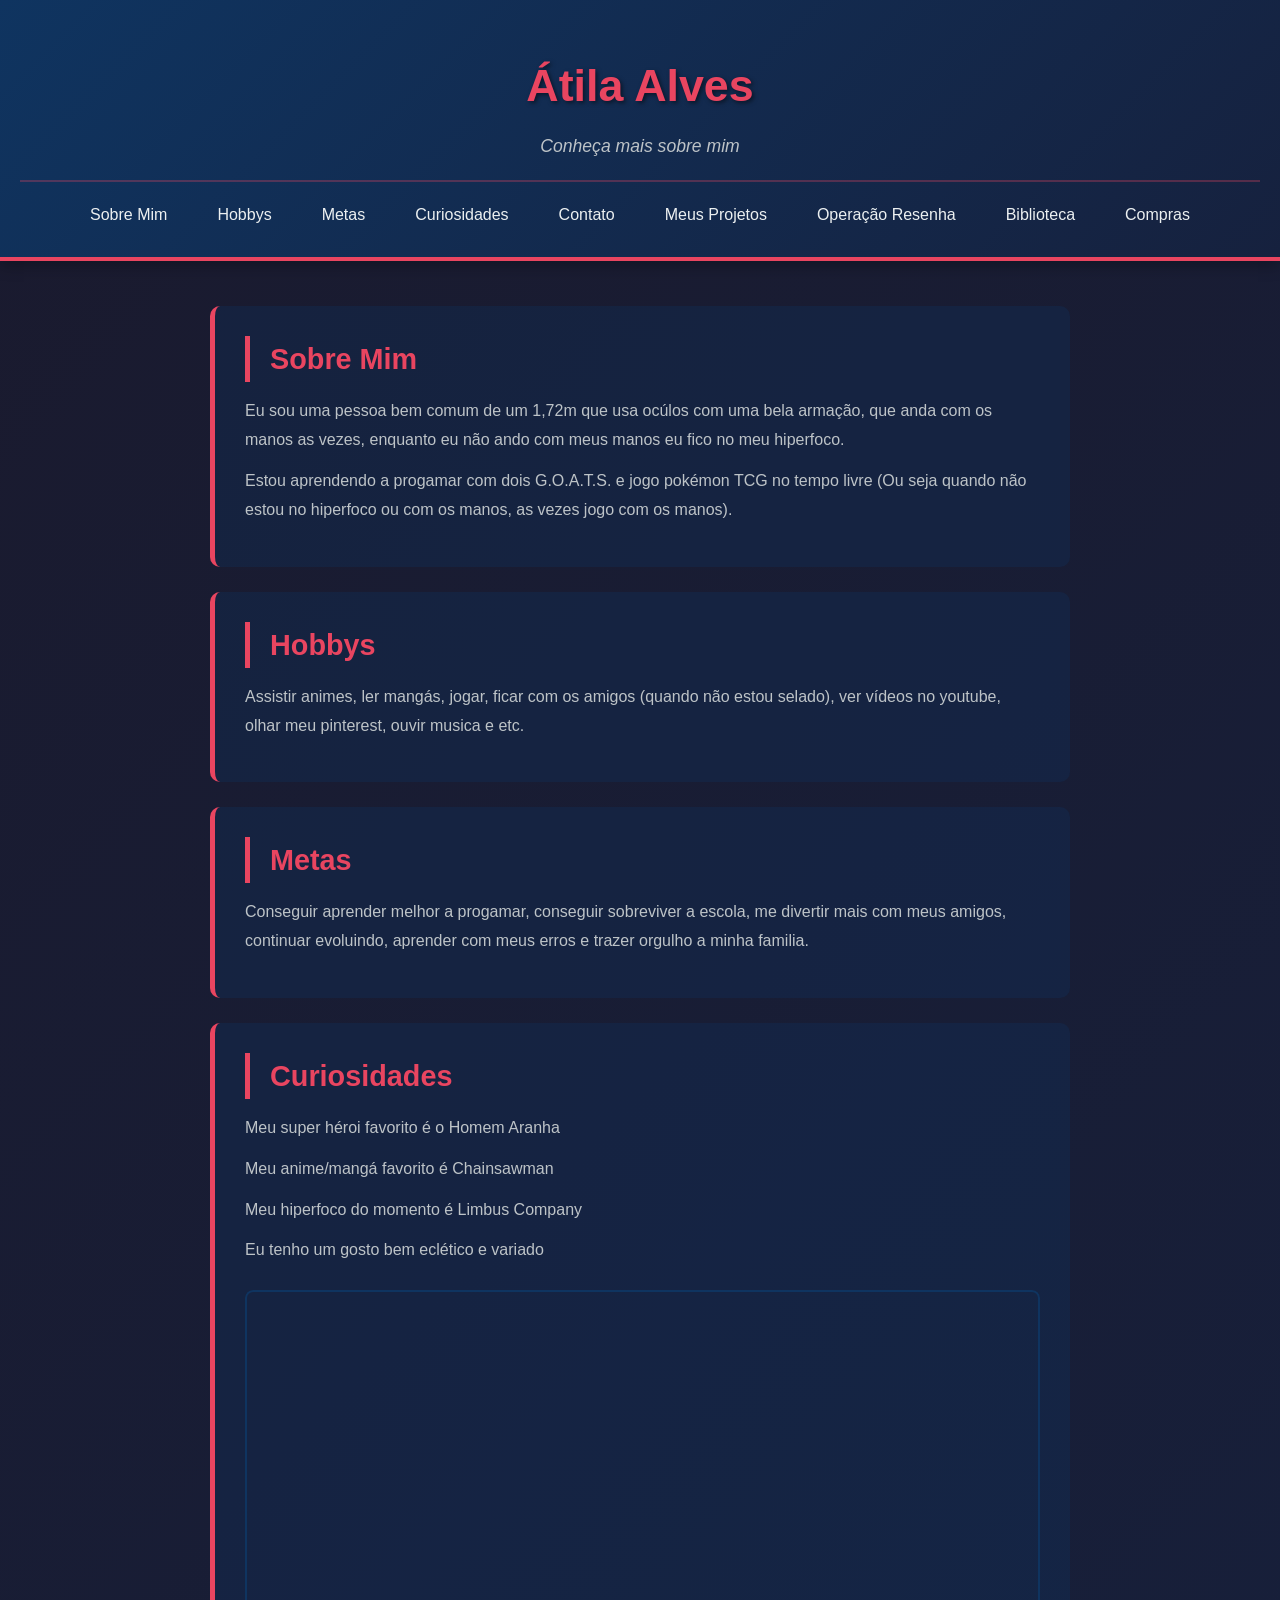
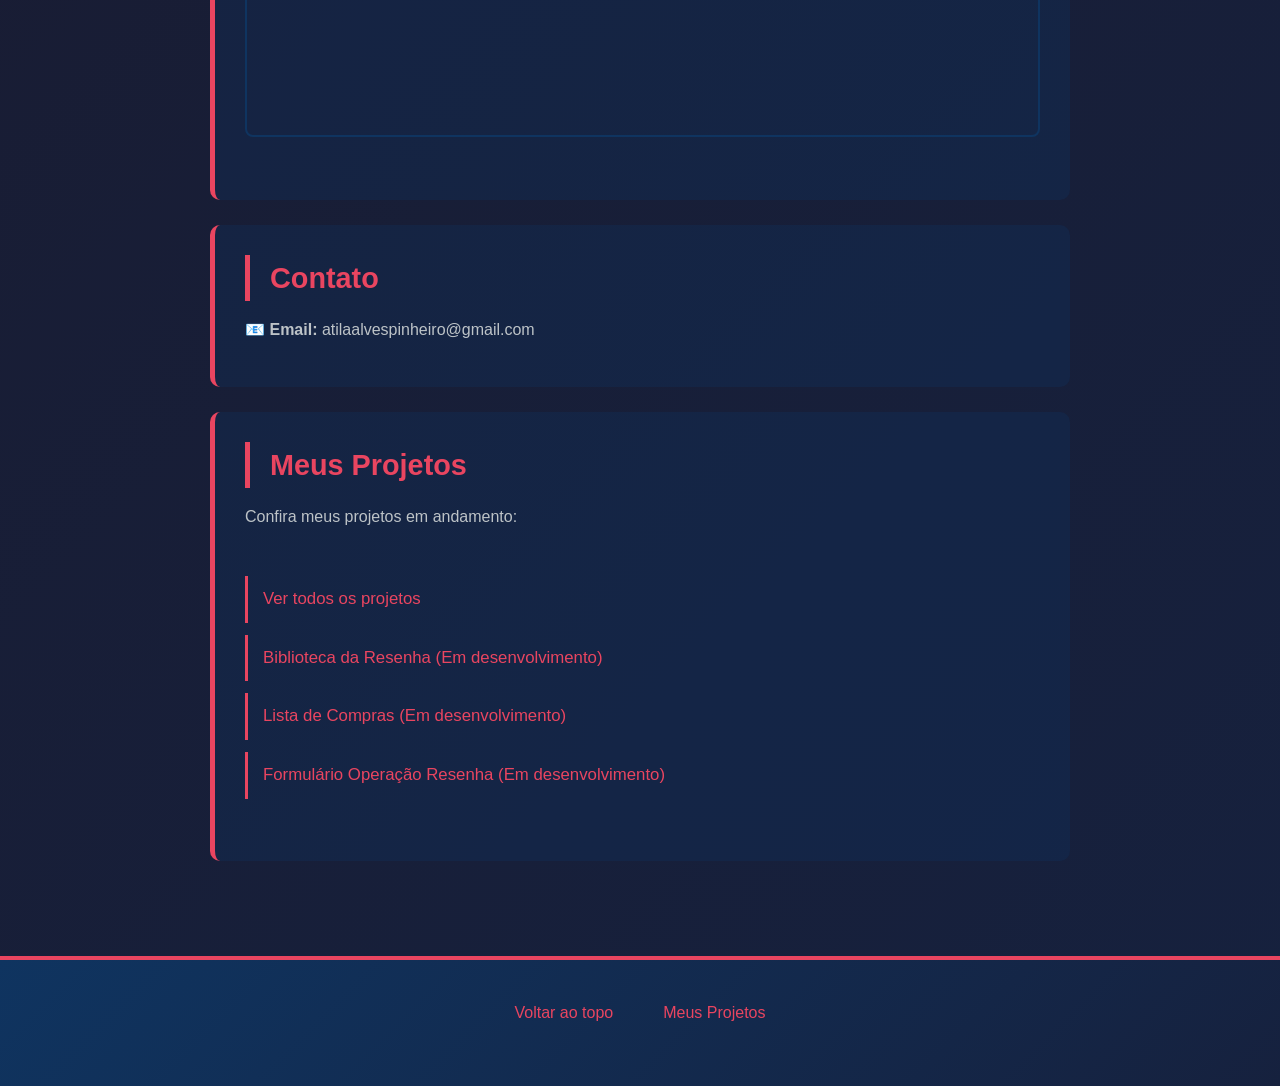
<file: index.html>
<!DOCTYPE html>
<html lang="pt-br">
<head>
    <meta charset="UTF-8">
    <meta name="viewport" content="width=device-width, initial-scale=1.0">
    <meta http-equiv="refresh" content="0;url=./Resenha/Menu.html">
    <title>Redirecionando...</title>
</head>
<body>
    <p>Redirecionando para a página principal...</p>
</body>
</html>
</file>
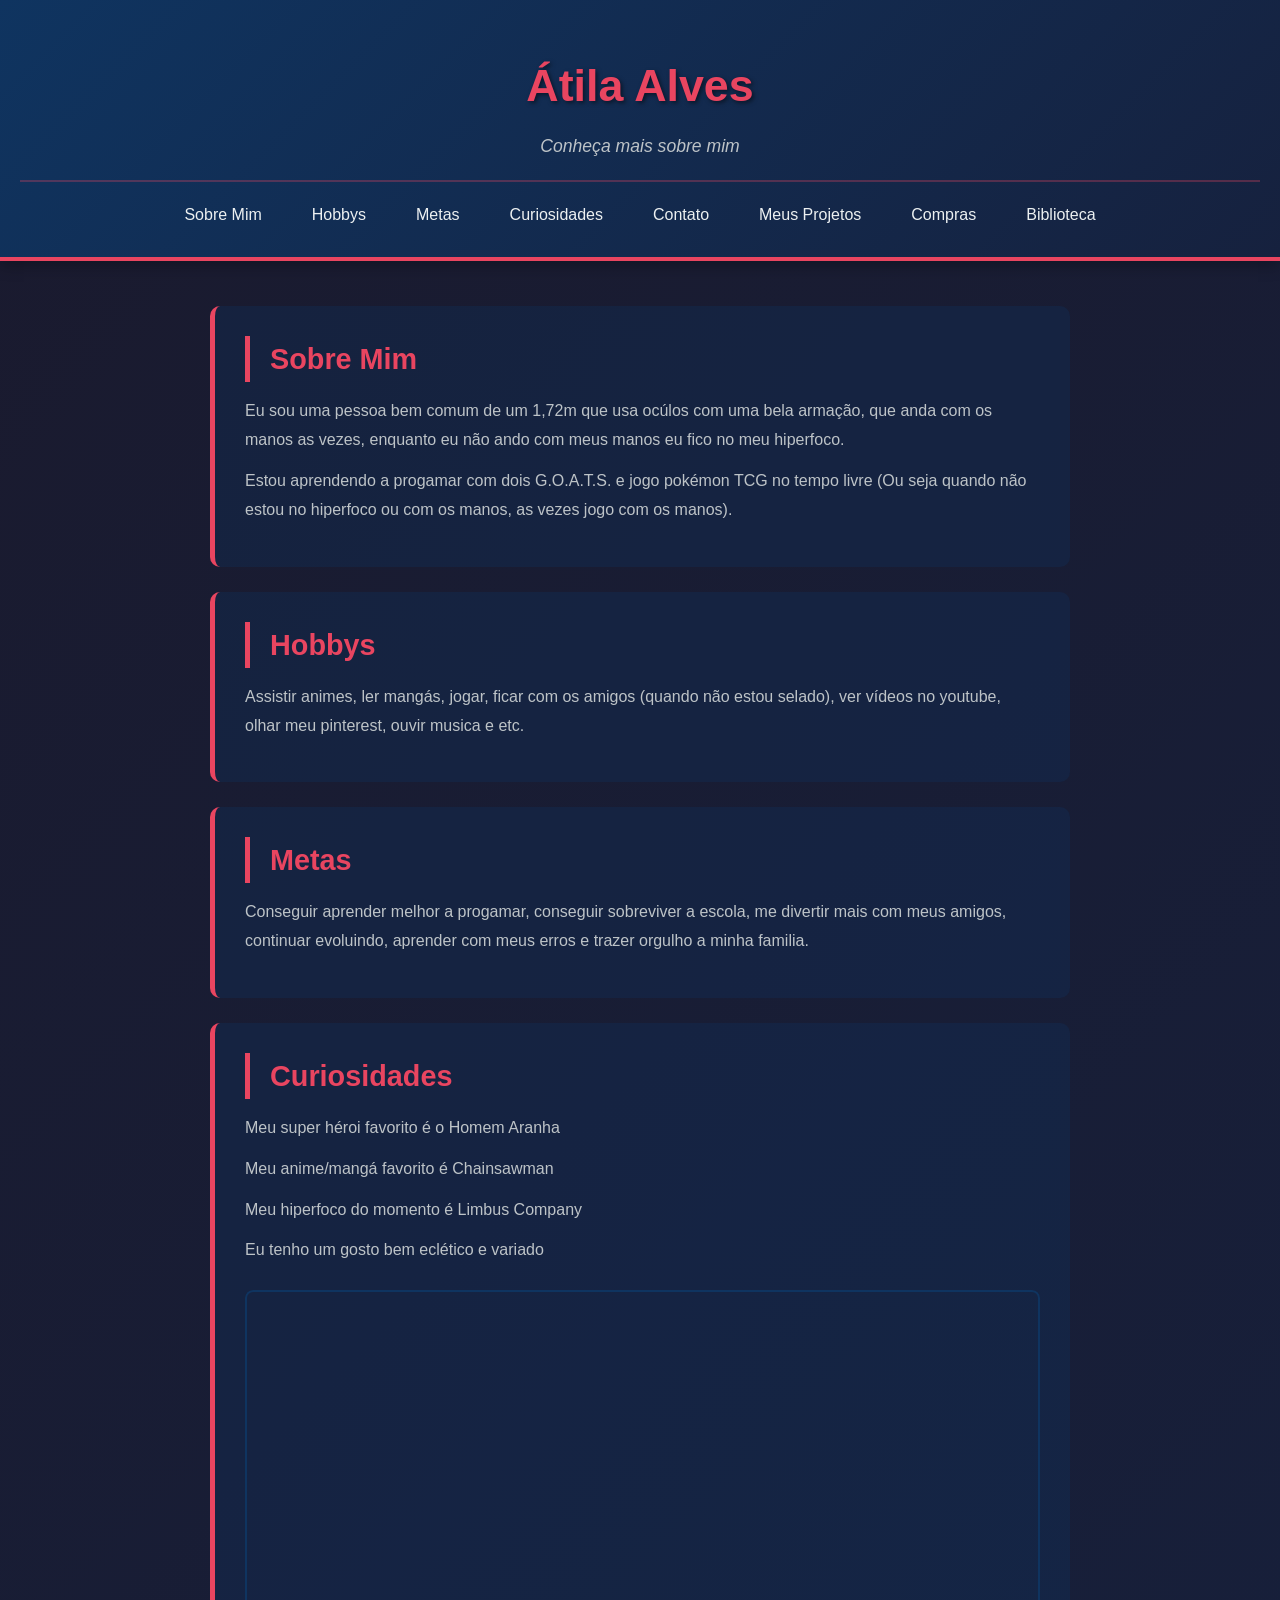
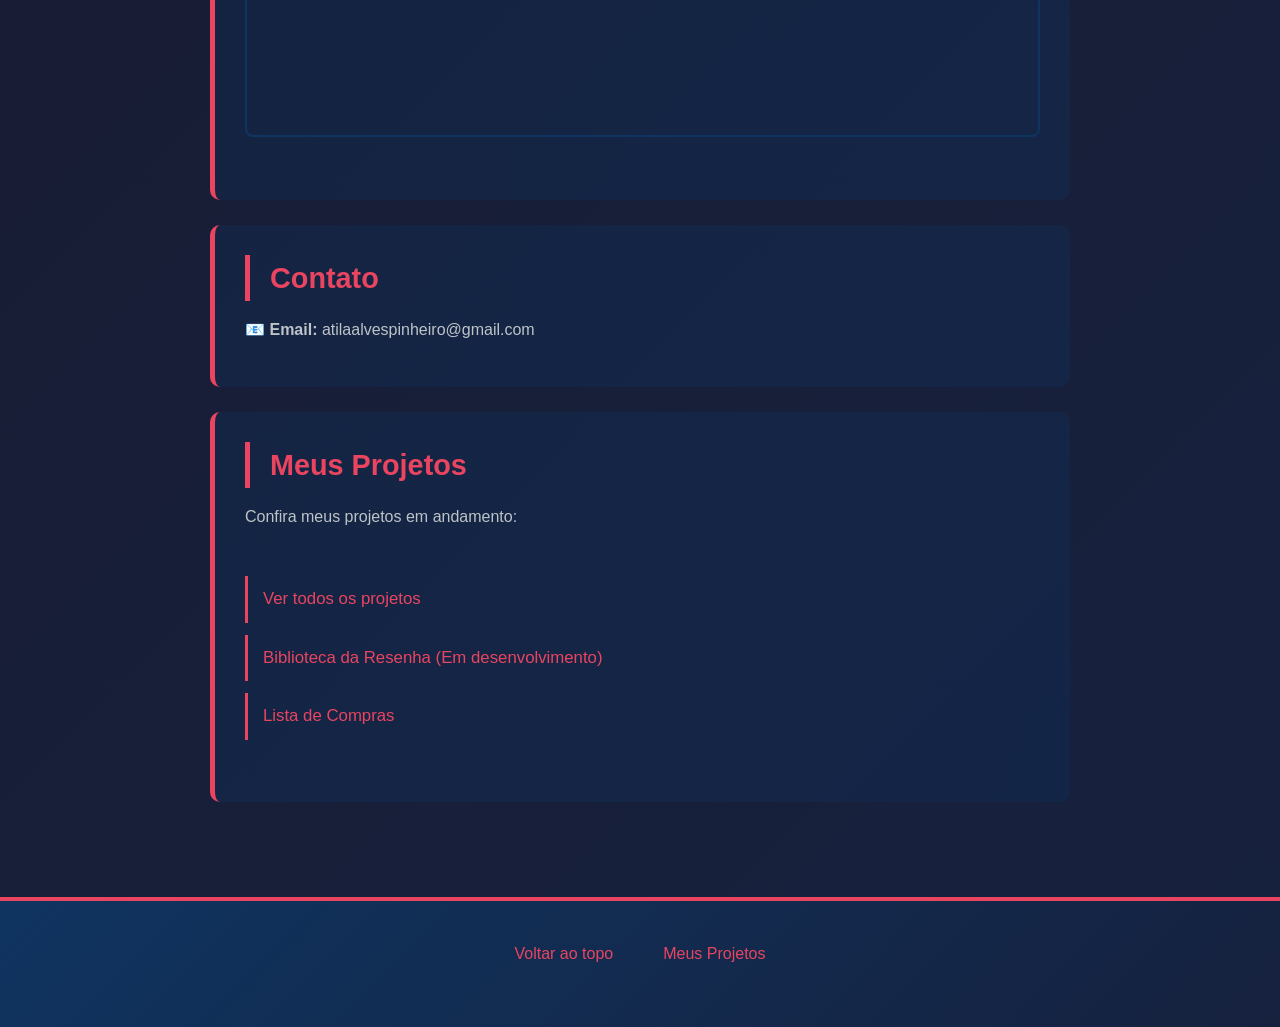
<file: Resenha/Index.html>
<!DOCTYPE html>
<html lang="pt-br">
<head>
    <meta charset="UTF-8">
    <meta name="viewport" content="width=device-width, initial-scale=1.0">
    <title>Sobre Mim - Átila Alves</title>
    <link rel="stylesheet" href="Style.css">
</head>
<body class="menu-page">
    <header class="header">
        <div class="header-content-simple">
            <h1 id="Topo" class="title-simple">Átila Alves</h1>
            <p class="subtitle-simple">Conheça mais sobre mim</p>
        </div>
        <ul class="header-menu">
            <li><a href="#Sobre Mim">Sobre Mim</a></li>
            <li><a href="#Hobbys">Hobbys</a></li>
            <li><a href="#Metas">Metas</a></li>
            <li><a href="#Curiosidades">Curiosidades</a></li>
            <li><a href="#Contato">Contato</a></li>
            <li><a href="Projetos.html">Meus Projetos</a></li>
            <li><a href="Compras.html">Compras</a></li>
            <li><a href="Biblioteca da Resenha.html">Biblioteca</a></li>
        </ul>
    </header>

    <main class="content-area">
        <section class="content-section">
            <h2 id="Sobre Mim" class="section-title">Sobre Mim</h2>
            <p>Eu sou uma pessoa bem comum de um 1,72m que usa ocúlos com uma bela armação, que anda com os manos as vezes, enquanto eu não ando com meus manos eu fico no meu hiperfoco.</p>
            <p>Estou aprendendo a progamar com dois G.O.A.T.S. e jogo pokémon TCG no tempo livre (Ou seja quando não estou no hiperfoco ou com os manos, as vezes jogo com os manos).</p>
        </section>

        <section class="content-section">
            <h2 id="Hobbys" class="section-title">Hobbys</h2>
            <p>Assistir animes, ler mangás, jogar, ficar com os amigos (quando não estou selado), ver vídeos no youtube, olhar meu pinterest, ouvir musica e etc.</p>
        </section>

        <section class="content-section">
            <h2 id="Metas" class="section-title">Metas</h2>
            <p>Conseguir aprender melhor a progamar, conseguir sobreviver a escola, me divertir mais com meus amigos, continuar evoluindo, aprender com meus erros e trazer orgulho a minha familia.</p>
        </section>

        <section class="content-section">
            <h2 id="Curiosidades" class="section-title">Curiosidades</h2>
            <p>Meu super héroi favorito é o Homem Aranha</p>
            <p>Meu anime/mangá favorito é Chainsawman</p>
            <p>Meu hiperfoco do momento é Limbus Company</p>
            <p>Eu tenho um gosto bem eclético e variado</p>
            <div class="video-wrapper">
                <iframe width="560" height="315" 
                src="https://www.youtube.com/embed/cUau-wF8ijQ?si=fXzbgYIii7i8HnQp"
                frameborder="0" 
                allow="accelerometer; autoplay; clipboard-write; encrypted-media; gyroscope; picture-in-picture; web-share"
                referrerpolicy="strict-origin-when-cross-origin"
                allowfullscreen>
                </iframe>
            </div>
        </section>

        <section class="content-section">
            <h2 id="Contato" class="section-title">Contato</h2>
            <p>📧 <strong>Email:</strong> atilaalvespinheiro@gmail.com</p>
        </section>

        <section class="content-section">
            <h2 class="section-title">Meus Projetos</h2>
            <p>Confira meus projetos em andamento:</p>
            <ul class="projects-links">
                <li><a href="Projetos.html">Ver todos os projetos</a></li>
                <li><a href="Biblioteca da Resenha.html">Biblioteca da Resenha (Em desenvolvimento)</a></li>
                <li><a href="Compras.html">Lista de Compras</a></li>
            </ul>
        </section>
    </main>

    <footer class="footer" id="Final">
        <ul class="footer-links">
            <li><a href="#Topo">Voltar ao topo</a></li>
            <li><a href="Projetos.html">Meus Projetos</a></li>
        </ul>
    </footer>
</body>
</html>
</file>
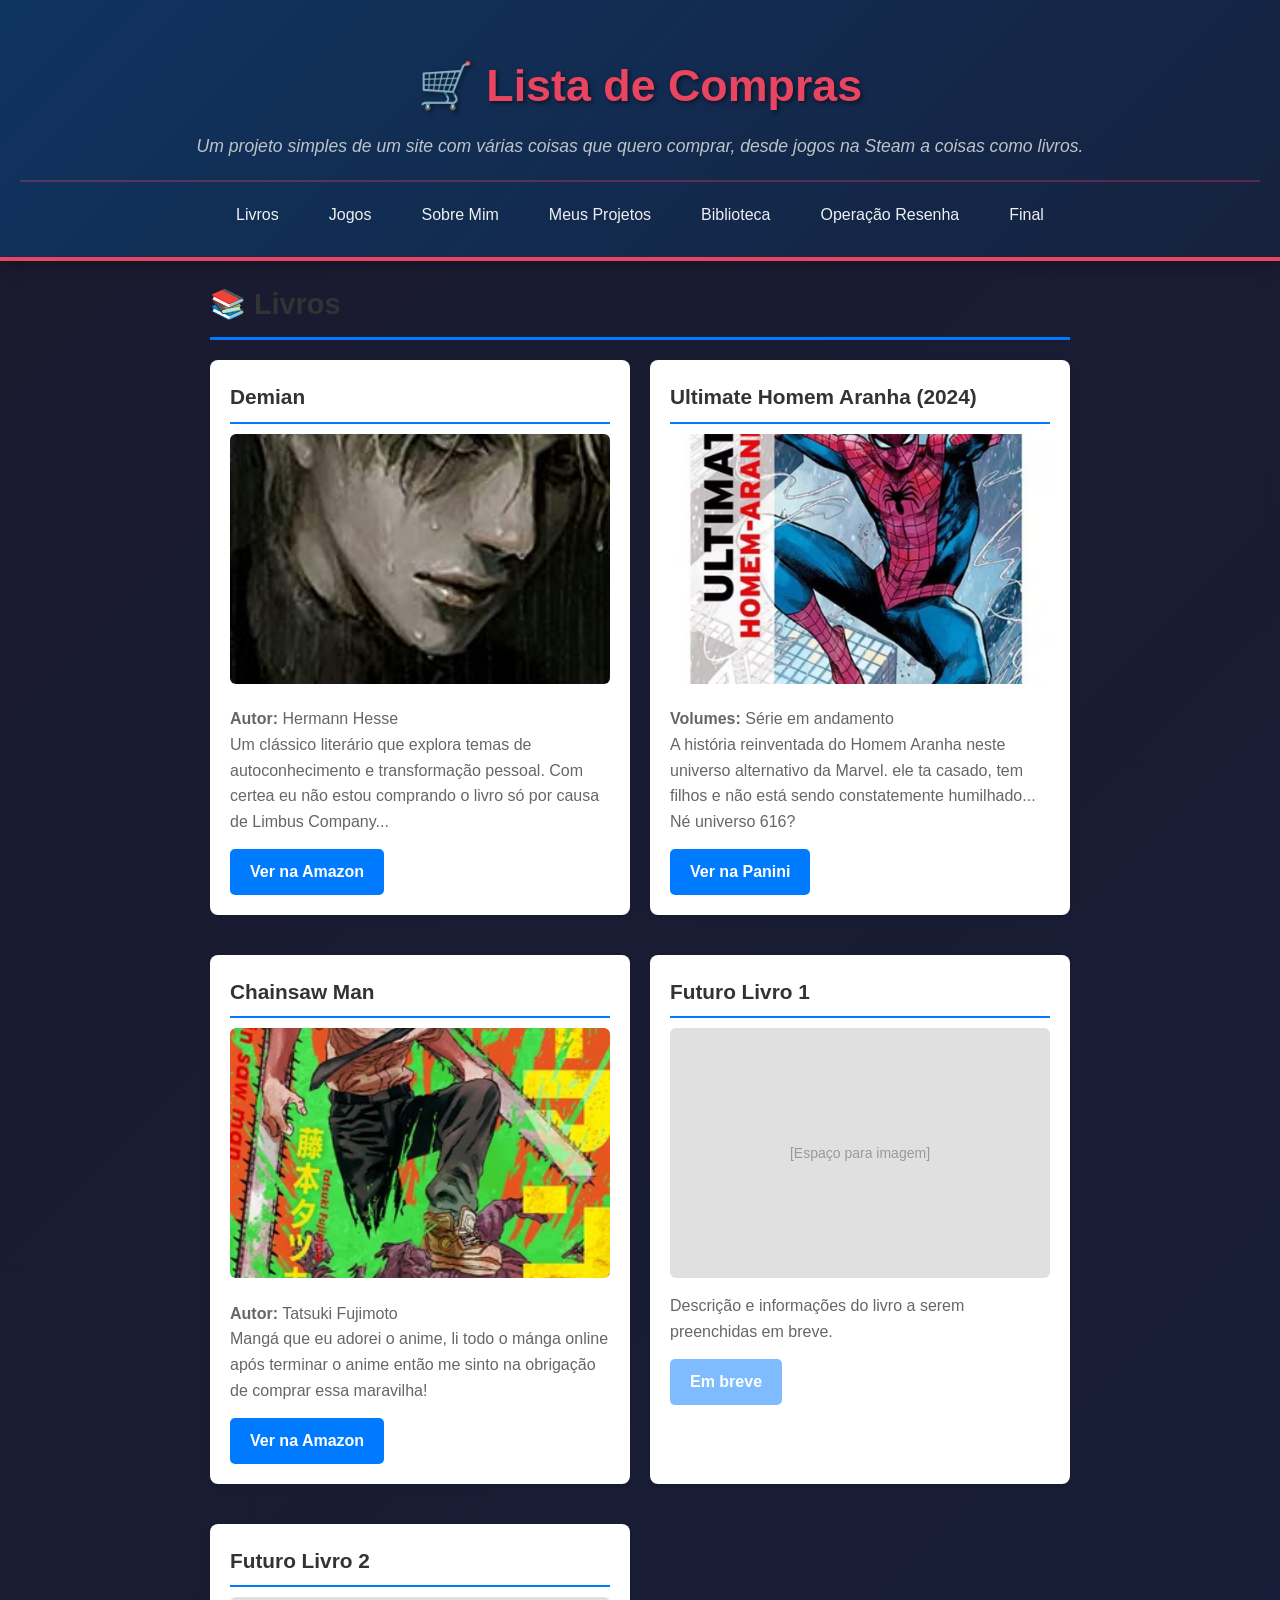
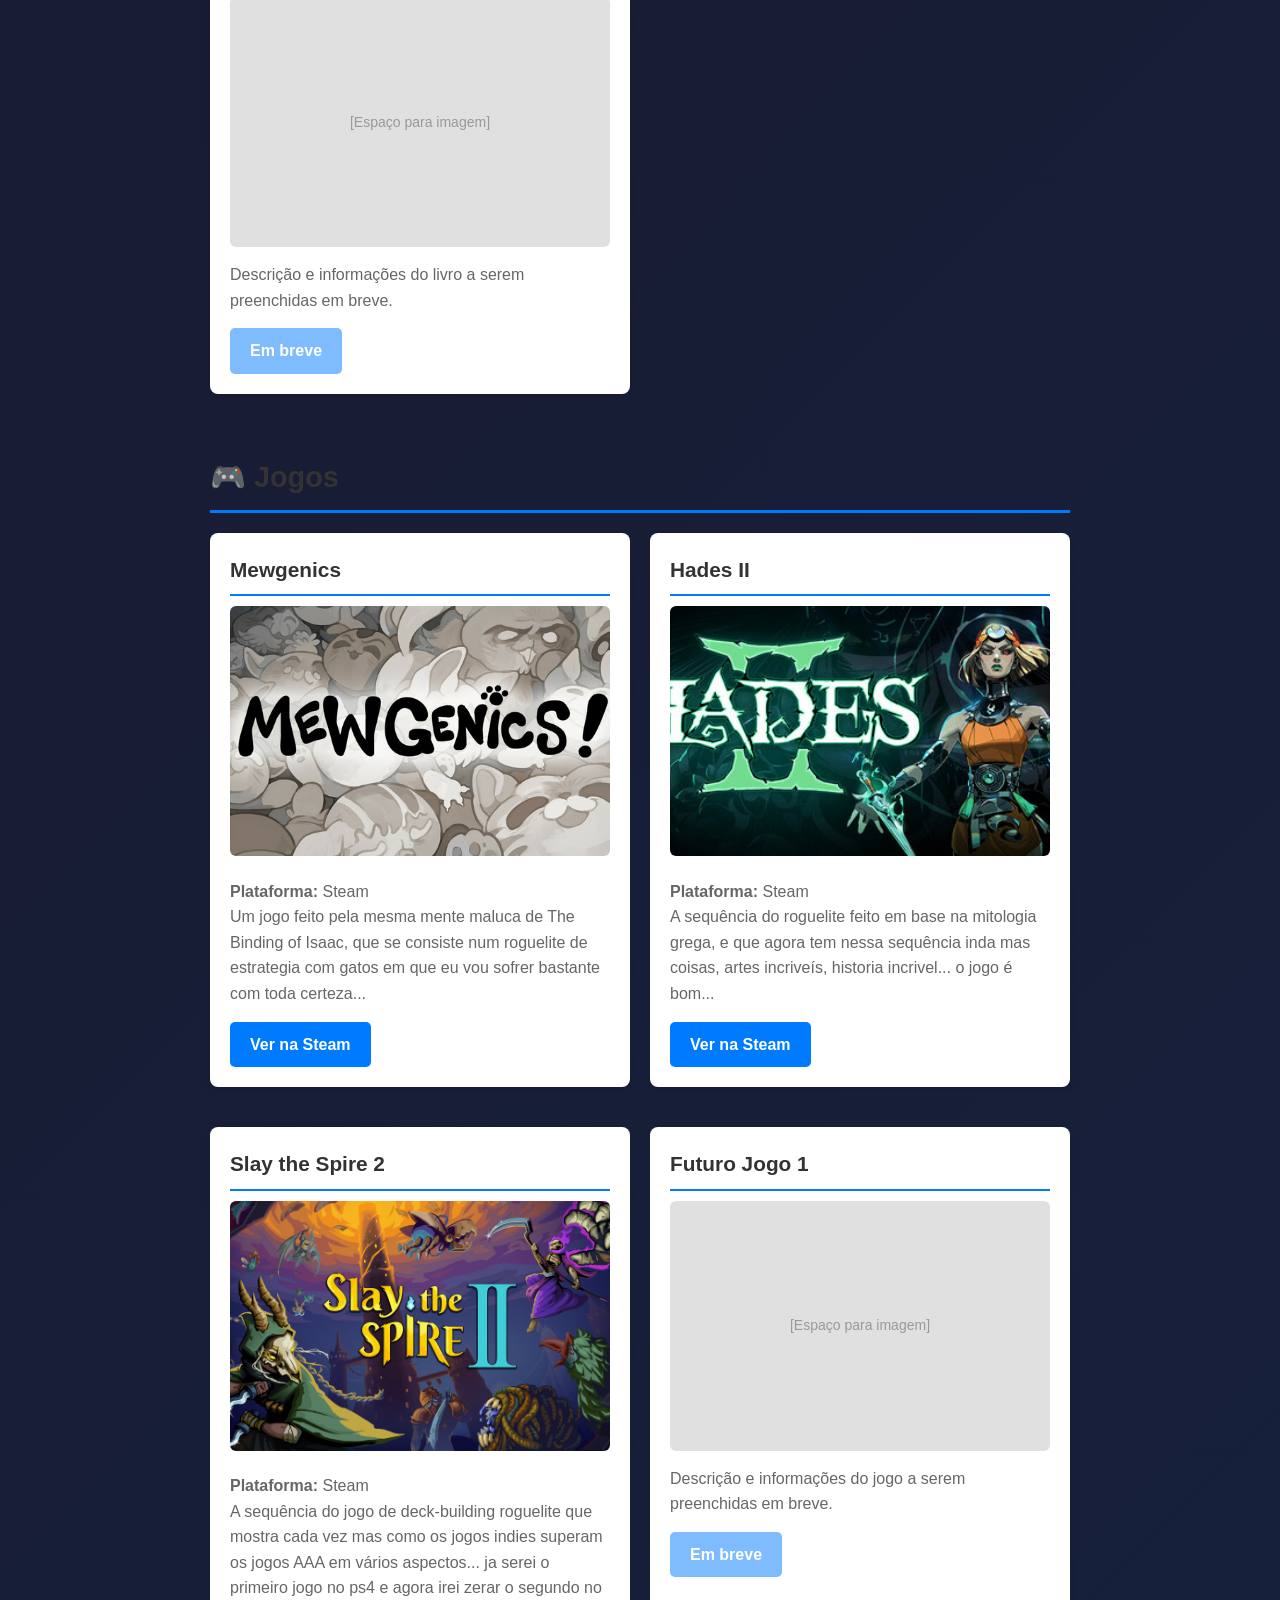
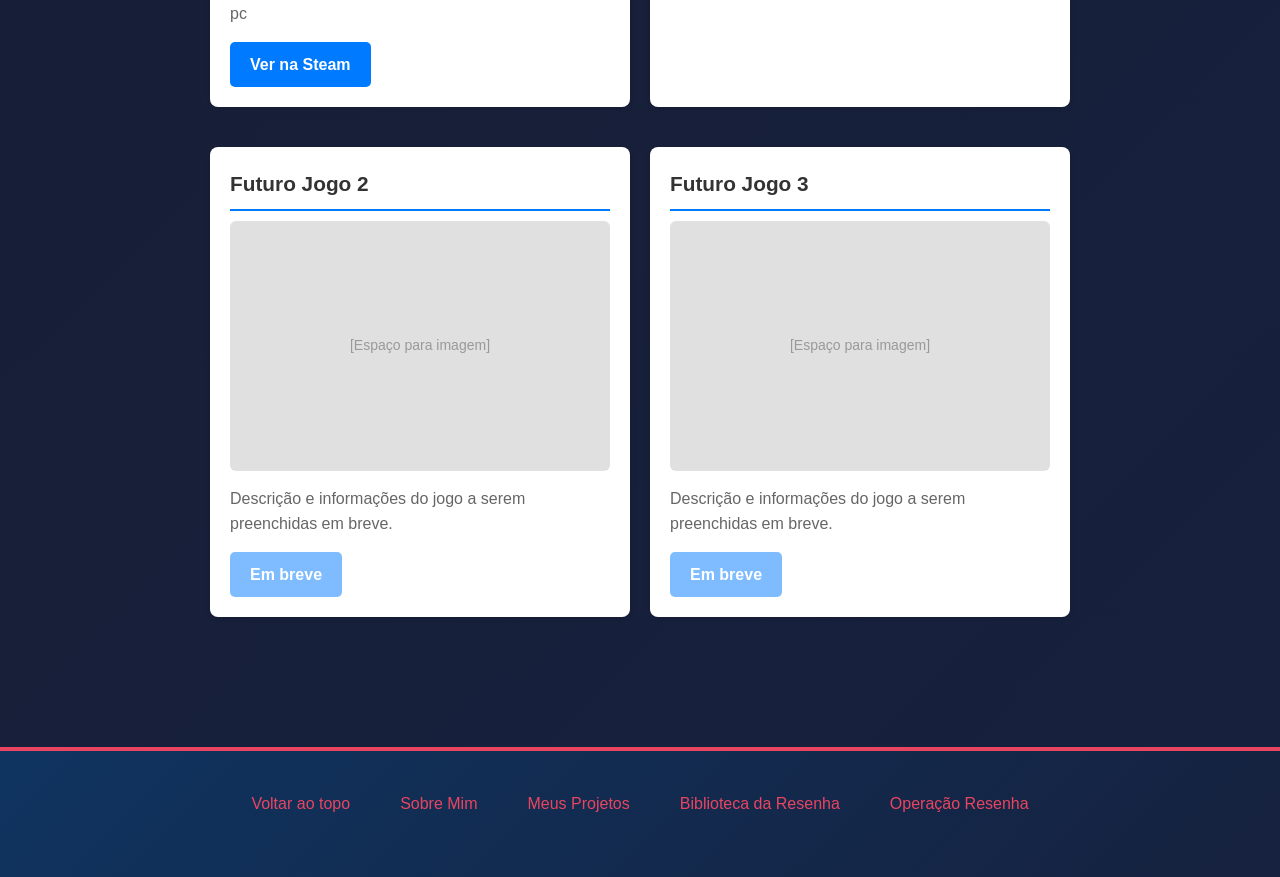
<file: Resenha/Compras.html>
<!DOCTYPE html>
<html lang="pt-br">
<head>
    <meta charset="UTF-8">
    <meta name="viewport" content="width=device-width, initial-scale=1.0">
    <title>Lista de Compras - Átila Alves</title>
    <link rel="stylesheet" href="Style.css">
</head>
<body class="compras-page">
    <header class="header">
        <div class="header-content-simple">
            <h1 id="Topo" class="title-simple">🛒 Lista de Compras</h1>
            <p class="subtitle-simple">Um projeto simples de um site com várias coisas que quero comprar, desde jogos na Steam a coisas como livros.</p>
        </div>
        <ul class="header-menu">
            <li><a href="#Livros">Livros</a></li>
            <li><a href="#Jogos">Jogos</a></li>
            <li><a href="Menu.html">Sobre Mim</a></li>
            <li><a href="Projetos.html">Meus Projetos</a></li>
            <li><a href="Biblioteca da Resenha.html">Biblioteca</a></li>
            <li><a href="https://docs.google.com/forms/d/1XoLTb7epeRDTNA_qDXXSmYXuCq1gicqDzOc5LkZ7vdk/edit" target="_blank">Operação Resenha</a></li>
            <li><a href="#Final">Final</a></li>
        </ul>
    </header>

    <main class="content-area">
        <!-- SEÇÃO DE LIVROS -->
        <section class="shopping-category">
            <h2 id="Livros">📚 Livros</h2>
            <div class="items-grid">
                <!-- Livro 1: Demian -->
                <div class="shopping-item">
                    <h3>Demian</h3>
                    <img src="../Imagens/demian.jpg" alt="Capa de Demian" style="width: 100%; height: 250px; object-fit: cover; border-radius: 6px; margin-bottom: 15px;">
                    <p class="item-description">
                        <strong>Autor:</strong> Hermann Hesse<br>
                        Um clássico literário que explora temas de autoconhecimento e transformação pessoal. Com certea eu não estou comprando o livro só por causa de Limbus Company...
                    </p>
                    <a href="https://www.amazon.com.br/Demian-Hermann-Hesse/dp/850102029X/ref=asc_df_850102029X?mcid=77e373f6f8a938ee9a75c1ad076505a9&tag=googleshopp00-20&linkCode=df0&hvadid=709856848263&hvpos=&hvnetw=g&hvrand=4723616690394516441&hvpone=&hvptwo=&hvqmt=&hvdev=c&hvdvcmdl=&hvlocint=&hvlocphy=20089&hvtargid=pla-812191403231&psc=1&hvocijid=4723616690394516441-850102029X-&hvexpln=0&language=pt_BR" target="_blank" class="item-link">Ver na Amazon</a>
                </div>

                <!-- Livro 2: Ultimate Homem Aranha -->
                <div class="shopping-item">
                    <h3>Ultimate Homem Aranha (2024)</h3>
                    <img src="../Imagens/Ultimate Homem Aranha.png" alt="Capa de Ultimate Homem Aranha" style="width: 100%; height: 250px; object-fit: cover; border-radius: 6px; margin-bottom: 15px;">
                    <p class="item-description">
                        <strong>Volumes:</strong> Série em andamento<br>
                        A história reinventada do Homem Aranha neste universo alternativo da Marvel. ele ta casado, tem filhos e não está sendo constatemente humilhado... Né universo 616?
                    </p>
                    <a href="https://panini.com.br/ultimate-homem-aranha-2024-vol-1-aulha001r2?srsltid=AfmBOoq_dFU2PSFU-svcLDzVyp0Hi7H5b1wyYe-Xr__n7ATHNW3p8CI5" target="_blank" class="item-link">Ver na Panini</a>
                </div>

                <!-- Livro 3: Chainsaw Man -->
                <div class="shopping-item">
                    <h3>Chainsaw Man</h3>
                    <img src="../Imagens/Chainsawman.png" alt="Capa de Chainsaw Man" style="width: 100%; height: 250px; object-fit: cover; border-radius: 6px; margin-bottom: 15px;">
                    <p class="item-description">
                        <strong>Autor:</strong> Tatsuki Fujimoto<br>
                        Mangá que eu adorei o anime, li todo o mánga online após terminar o anime então me sinto na obrigação de comprar essa maravilha!
                    </p>
                    <a href="https://www.amazon.com.br/Chainsaw-Man-Vol-Tatsuki-Fujimoto/dp/6555127333/ref=asc_df_6555127333?mcid=00e6fa7a9e0f33faa12cc68e2a282b2c&tag=googleshopp00-20&linkCode=df0&hvadid=709857900456&hvpos=&hvnetw=g&hvrand=9187282493502869011&hvpone=&hvptwo=&hvqmt=&hvdev=c&hvdvcmdl=&hvlocint=&hvlocphy=20089&hvtargid=pla-1163751362773&psc=1&hvocijid=9187282493502869011-6555127333-&hvexpln=0&language=pt_BR" target="_blank" class="item-link">Ver na Amazon</a>
                </div>

                <!-- Espaço para futuro livro -->
                <div class="shopping-item">
                    <h3>Futuro Livro 1</h3>
                    <div class="item-image-placeholder">
                        [Espaço para imagem]
                    </div>
                    <p class="item-description">
                        Descrição e informações do livro a serem preenchidas em breve.
                    </p>
                    <a href="#" class="item-link" style="opacity: 0.5; cursor: not-allowed;">Em breve</a>
                </div>

                <!-- Espaço para futuro livro -->
                <div class="shopping-item">
                    <h3>Futuro Livro 2</h3>
                    <div class="item-image-placeholder">
                        [Espaço para imagem]
                    </div>
                    <p class="item-description">
                        Descrição e informações do livro a serem preenchidas em breve.
                    </p>
                    <a href="#" class="item-link" style="opacity: 0.5; cursor: not-allowed;">Em breve</a>
                </div>
            </div>
        </section>

        <!-- SEÇÃO DE JOGOS -->
        <section class="shopping-category">
            <h2 id="Jogos">🎮 Jogos</h2>
            <div class="items-grid">
                <!-- Jogo 1: Mewgenics -->
                <div class="shopping-item">
                    <h3>Mewgenics</h3>
                    <img src="../Imagens/Mewgenics.jpg" alt="Capa de Mewgenics" style="width: 100%; height: 250px; object-fit: cover; border-radius: 6px; margin-bottom: 15px;">
                    <p class="item-description">
                        <strong>Plataforma:</strong> Steam<br>
                        Um jogo feito pela mesma mente maluca de The Binding of Isaac, que se consiste num roguelite de estrategia com gatos em que eu vou sofrer bastante com toda certeza...
                    </p>
                    <a href="https://store.steampowered.com/app/686060/Mewgenics/" target="_blank" class="item-link">Ver na Steam</a>
                </div>

                <!-- Jogo 2: Hades II -->
                <div class="shopping-item">
                    <h3>Hades II</h3>
                    <img src="../Imagens/hades II.jpg" alt="Capa de Hades II" style="width: 100%; height: 250px; object-fit: cover; border-radius: 6px; margin-bottom: 15px;">
                    <p class="item-description">
                        <strong>Plataforma:</strong> Steam<br>
                        A sequência do roguelite feito em base na mitologia grega, e que agora tem nessa sequência inda mas coisas, artes incriveís, historia incrivel... o jogo é bom...
                    </p>
                    <a href="https://store.steampowered.com/app/1145350/Hades_II/" target="_blank" class="item-link">Ver na Steam</a>
                </div>

                <!-- Jogo 3: Slay the Spire 2 -->
                <div class="shopping-item">
                    <h3>Slay the Spire 2</h3>
                    <img src="../Imagens/slay the spire 2.png" alt="Capa de Slay the Spire 2" style="width: 100%; height: 250px; object-fit: cover; border-radius: 6px; margin-bottom: 15px;">
                    <p class="item-description">
                        <strong>Plataforma:</strong> Steam<br>
                        A sequência do jogo de deck-building roguelite que mostra cada vez mas como os jogos indies superam os jogos AAA em vários aspectos... ja serei o primeiro jogo no ps4 e agora irei zerar o segundo no pc
                    </p>
                    <a href="https://store.steampowered.com/app/2868840/Slay_the_Spire_2/" target="_blank" class="item-link">Ver na Steam</a>
                </div>

                <!-- Espaço para futuro jogo -->
                <div class="shopping-item">
                    <h3>Futuro Jogo 1</h3>
                    <div class="item-image-placeholder">
                        [Espaço para imagem]
                    </div>
                    <p class="item-description">
                        Descrição e informações do jogo a serem preenchidas em breve.
                    </p>
                    <a href="#" class="item-link" style="opacity: 0.5; cursor: not-allowed;">Em breve</a>
                </div>

                <!-- Espaço para futuro jogo -->
                <div class="shopping-item">
                    <h3>Futuro Jogo 2</h3>
                    <div class="item-image-placeholder">
                        [Espaço para imagem]
                    </div>
                    <p class="item-description">
                        Descrição e informações do jogo a serem preenchidas em breve.
                    </p>
                    <a href="#" class="item-link" style="opacity: 0.5; cursor: not-allowed;">Em breve</a>
                </div>

                <!-- Espaço para futuro jogo -->
                <div class="shopping-item">
                    <h3>Futuro Jogo 3</h3>
                    <div class="item-image-placeholder">
                        [Espaço para imagem]
                    </div>
                    <p class="item-description">
                        Descrição e informações do jogo a serem preenchidas em breve.
                    </p>
                    <a href="#" class="item-link" style="opacity: 0.5; cursor: not-allowed;">Em breve</a>
                </div>
            </div>
        </section>
    </main>

    <footer class="footer" id="Final">
        <ul class="footer-links">
            <li><a href="#Topo">Voltar ao topo</a></li>
            <li><a href="Menu.html">Sobre Mim</a></li>
            <li><a href="Projetos.html">Meus Projetos</a></li>
            <li><a href="Biblioteca da Resenha.html">Biblioteca da Resenha</a></li>
            <li><a href="https://docs.google.com/forms/d/1XoLTb7epeRDTNA_qDXXSmYXuCq1gicqDzOc5LkZ7vdk/edit" target="_blank">Operação Resenha</a></li>
        </ul>
    </footer>
</body>
</html>
</file>
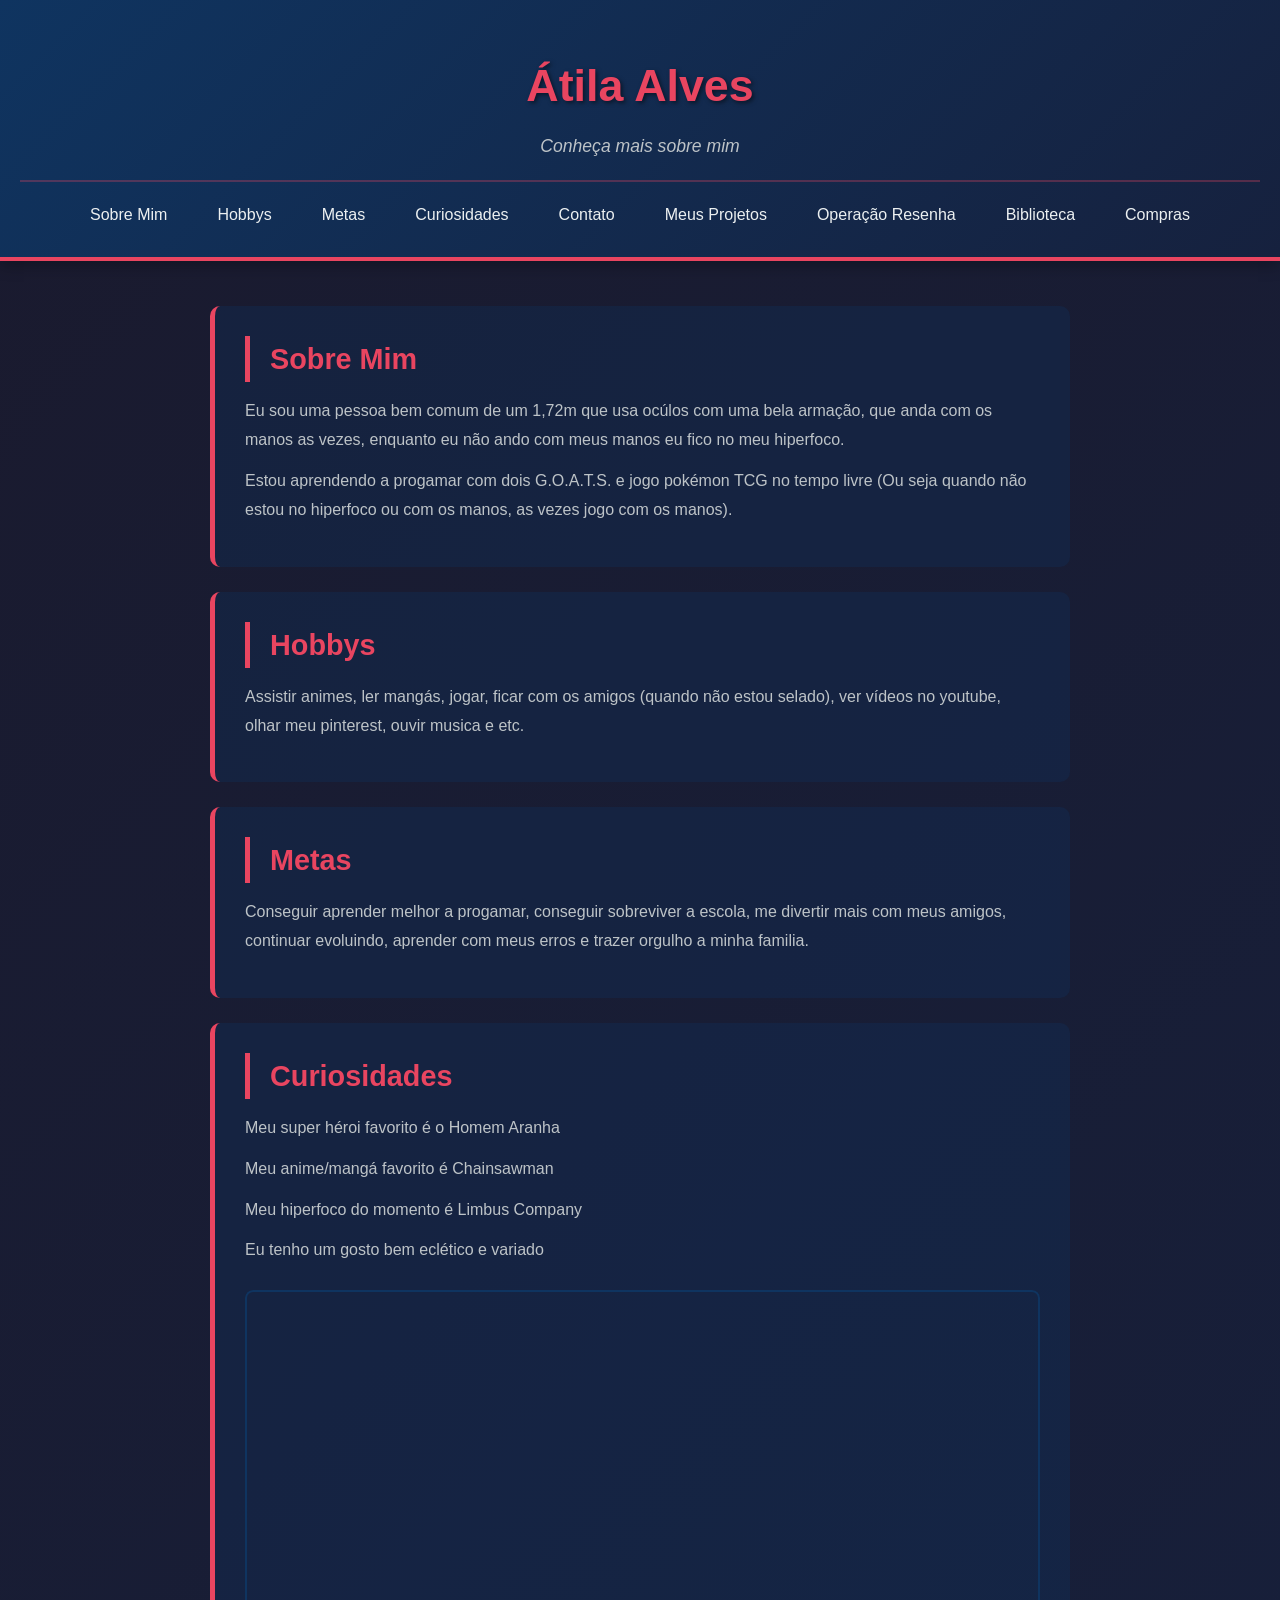
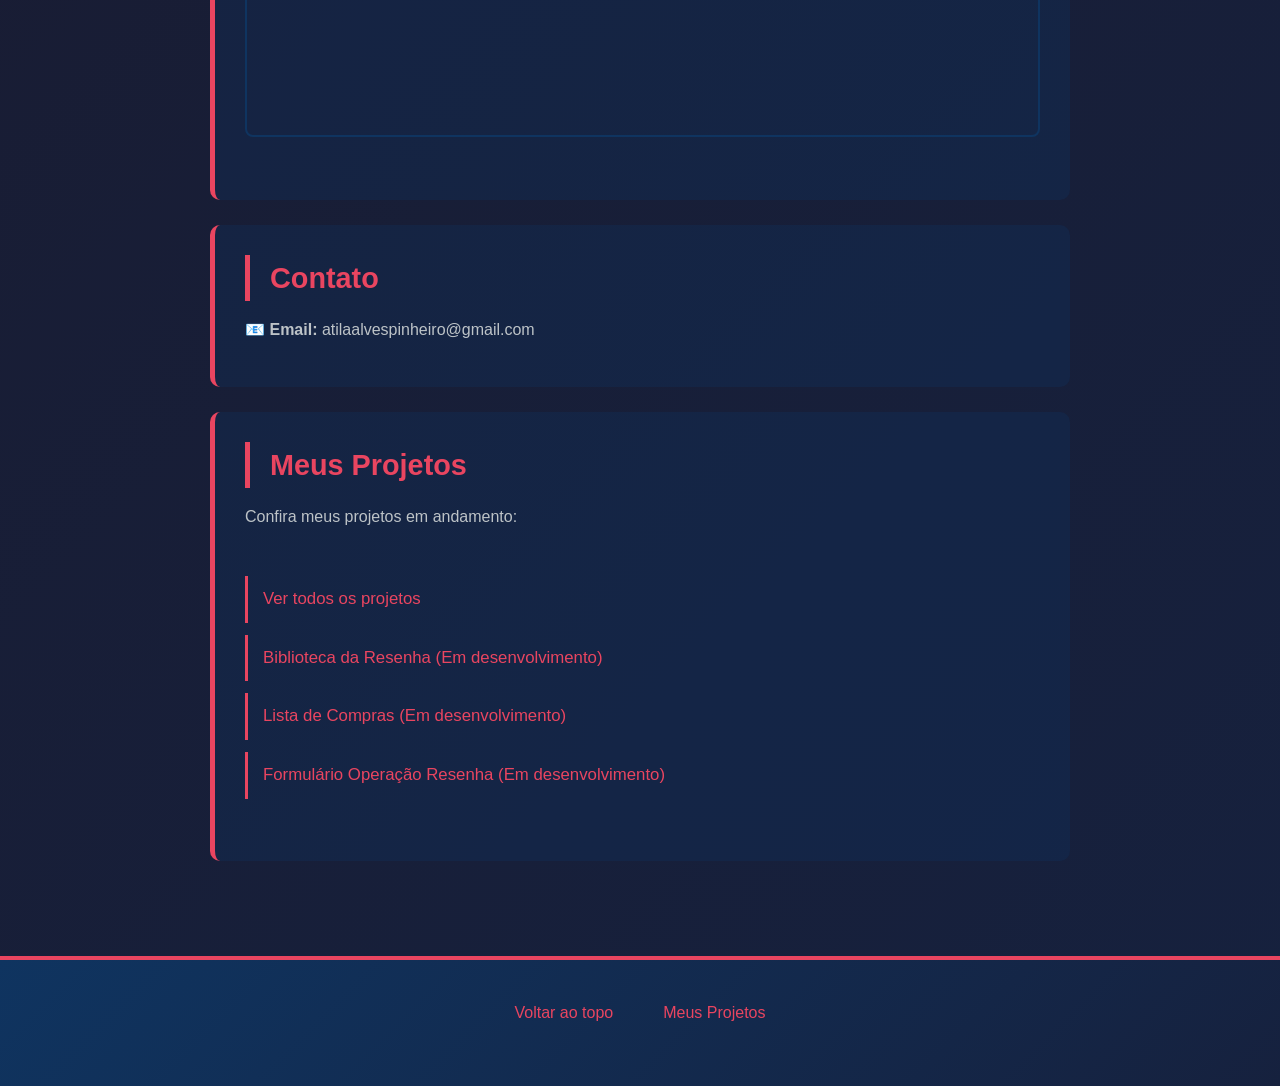
<file: Resenha/Menu.html>
<!DOCTYPE html>
<html lang="pt-br">
<head>
    <meta charset="UTF-8">
    <meta name="viewport" content="width=device-width, initial-scale=1.0">
    <title>Sobre Mim - Átila Alves</title>
    <link rel="stylesheet" href="Style.css">
</head>
<body class="menu-page">
    <header class="header">
        <div class="header-content-simple">
            <h1 id="Topo" class="title-simple">Átila Alves</h1>
            <p class="subtitle-simple">Conheça mais sobre mim</p>
        </div>
        <ul class="header-menu">
            <li><a href="#Sobre Mim">Sobre Mim</a></li>
            <li><a href="#Hobbys">Hobbys</a></li>
            <li><a href="#Metas">Metas</a></li>
            <li><a href="#Curiosidades">Curiosidades</a></li>
            <li><a href="#Contato">Contato</a></li>
            <li><a href="Projetos.html">Meus Projetos</a></li>
            <li><a href="https://docs.google.com/forms/d/1XoLTb7epeRDTNA_qDXXSmYXuCq1gicqDzOc5LkZ7vdk/edit" target="_blank">Operação Resenha</a></li>
            <li><a href="Biblioteca da Resenha.html">Biblioteca</a></li>
            <li><a href="Compras.html">Compras</a></li>
        </ul>
    </header>

    <main class="content-area">
        <section class="content-section">
            <h2 id="Sobre Mim" class="section-title">Sobre Mim</h2>
            <p>Eu sou uma pessoa bem comum de um 1,72m que usa ocúlos com uma bela armação, que anda com os manos as vezes, enquanto eu não ando com meus manos eu fico no meu hiperfoco.</p>
            <p>Estou aprendendo a progamar com dois G.O.A.T.S. e jogo pokémon TCG no tempo livre (Ou seja quando não estou no hiperfoco ou com os manos, as vezes jogo com os manos).</p>
        </section>

        <section class="content-section">
            <h2 id="Hobbys" class="section-title">Hobbys</h2>
            <p>Assistir animes, ler mangás, jogar, ficar com os amigos (quando não estou selado), ver vídeos no youtube, olhar meu pinterest, ouvir musica e etc.</p>
        </section>

        <section class="content-section">
            <h2 id="Metas" class="section-title">Metas</h2>
            <p>Conseguir aprender melhor a progamar, conseguir sobreviver a escola, me divertir mais com meus amigos, continuar evoluindo, aprender com meus erros e trazer orgulho a minha familia.</p>
        </section>

        <section class="content-section">
            <h2 id="Curiosidades" class="section-title">Curiosidades</h2>
            <p>Meu super héroi favorito é o Homem Aranha</p>
            <p>Meu anime/mangá favorito é Chainsawman</p>
            <p>Meu hiperfoco do momento é Limbus Company</p>
            <p>Eu tenho um gosto bem eclético e variado</p>
            <div class="video-wrapper">
                <iframe width="560" height="315" 
                src="https://www.youtube.com/embed/cUau-wF8ijQ?si=fXzbgYIii7i8HnQp"
                frameborder="0" 
                allow="accelerometer; autoplay; clipboard-write; encrypted-media; gyroscope; picture-in-picture; web-share"
                referrerpolicy="strict-origin-when-cross-origin"
                allowfullscreen>
                </iframe>
            </div>
        </section>

        <section class="content-section">
            <h2 id="Contato" class="section-title">Contato</h2>
            <p>📧 <strong>Email:</strong> atilaalvespinheiro@gmail.com</p>
        </section>

        <section class="content-section">
            <h2 class="section-title">Meus Projetos</h2>
            <p>Confira meus projetos em andamento:</p>
            <ul class="projects-links">
                <li><a href="Projetos.html">Ver todos os projetos</a></li>
                <li><a href="Biblioteca da Resenha.html">Biblioteca da Resenha (Em desenvolvimento)</a></li>
                <li><a href="Compras.html">Lista de Compras (Em desenvolvimento)</a></li>
                <li><a href="https://docs.google.com/forms/d/1XoLTb7epeRDTNA_qDXXSmYXuCq1gicqDzOc5LkZ7vdk/edit" target="_blank">Formulário Operação Resenha (Em desenvolvimento)</a></li>
            </ul>
        </section>
    </main>

    <footer class="footer" id="Final">
        <ul class="footer-links">
            <li><a href="#Topo">Voltar ao topo</a></li>
            <li><a href="Projetos.html">Meus Projetos</a></li>
        </ul>
    </footer>
</body>
</html>
</file>
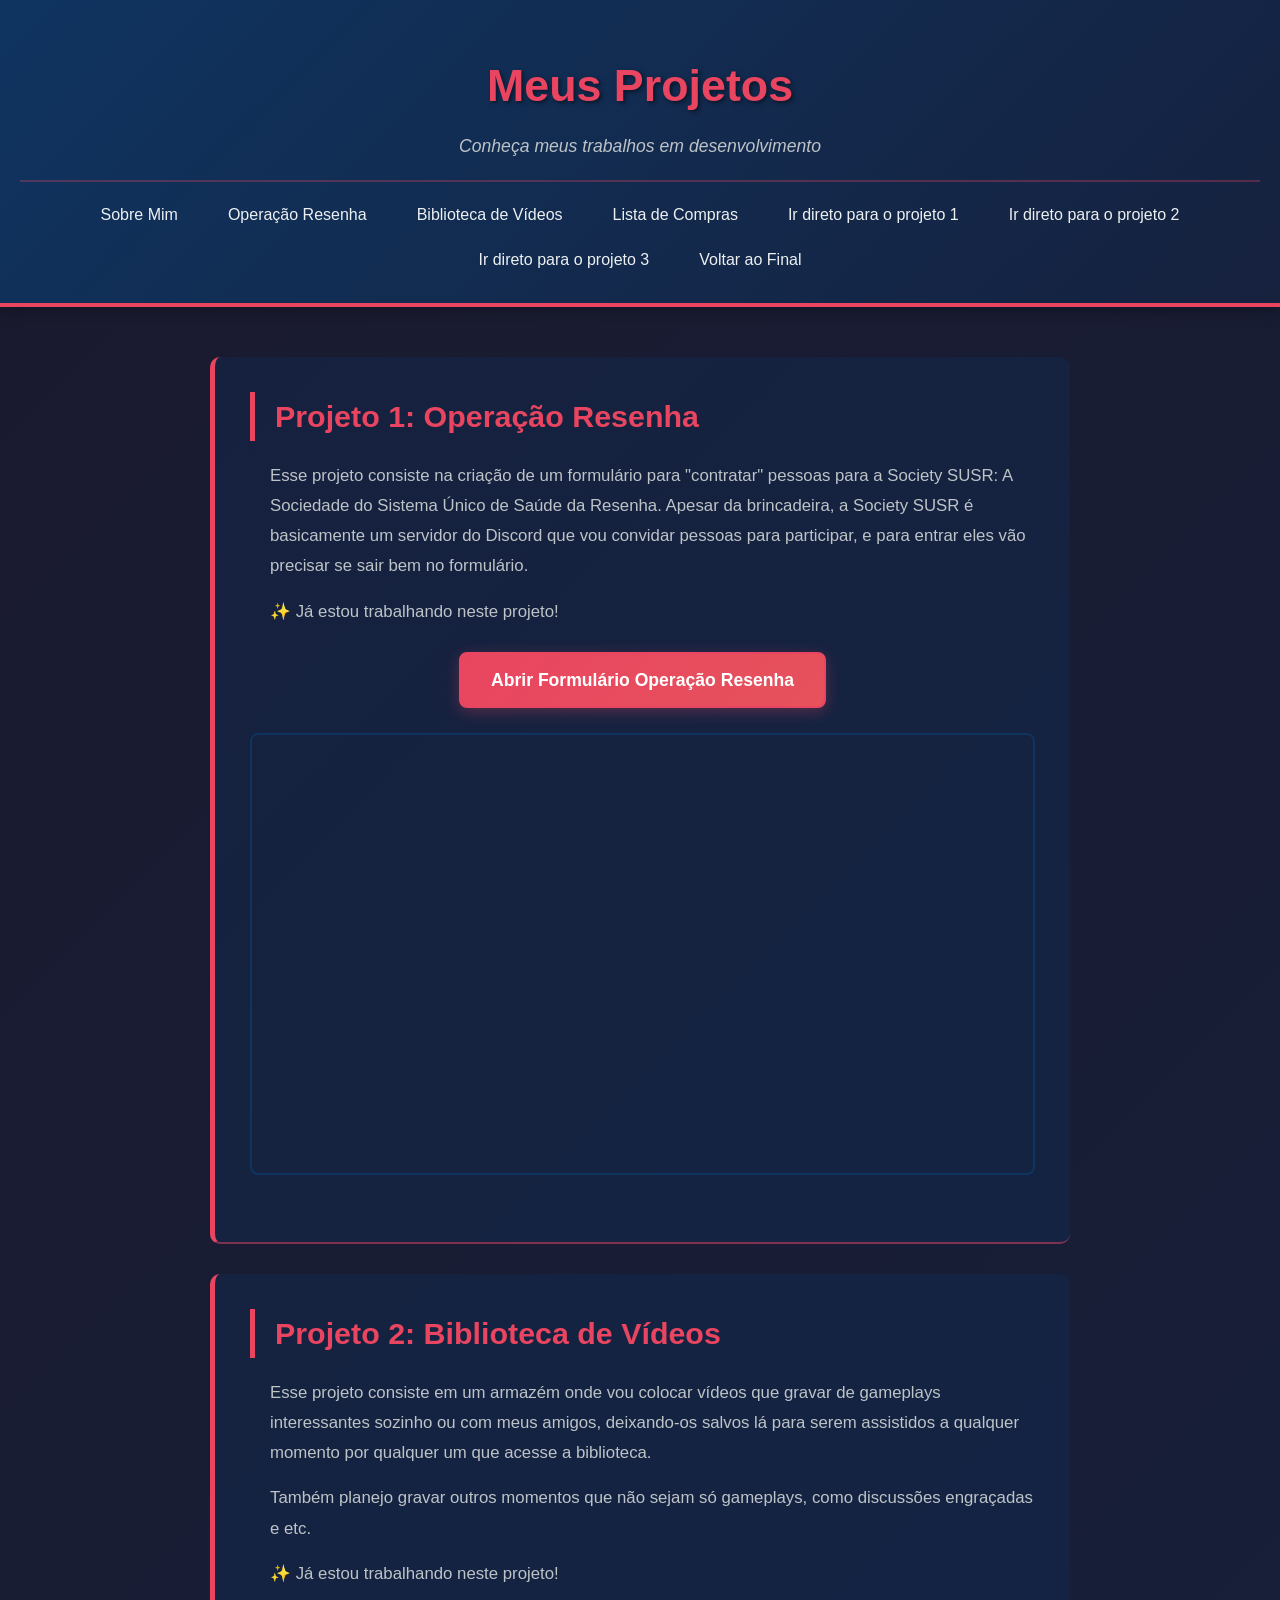
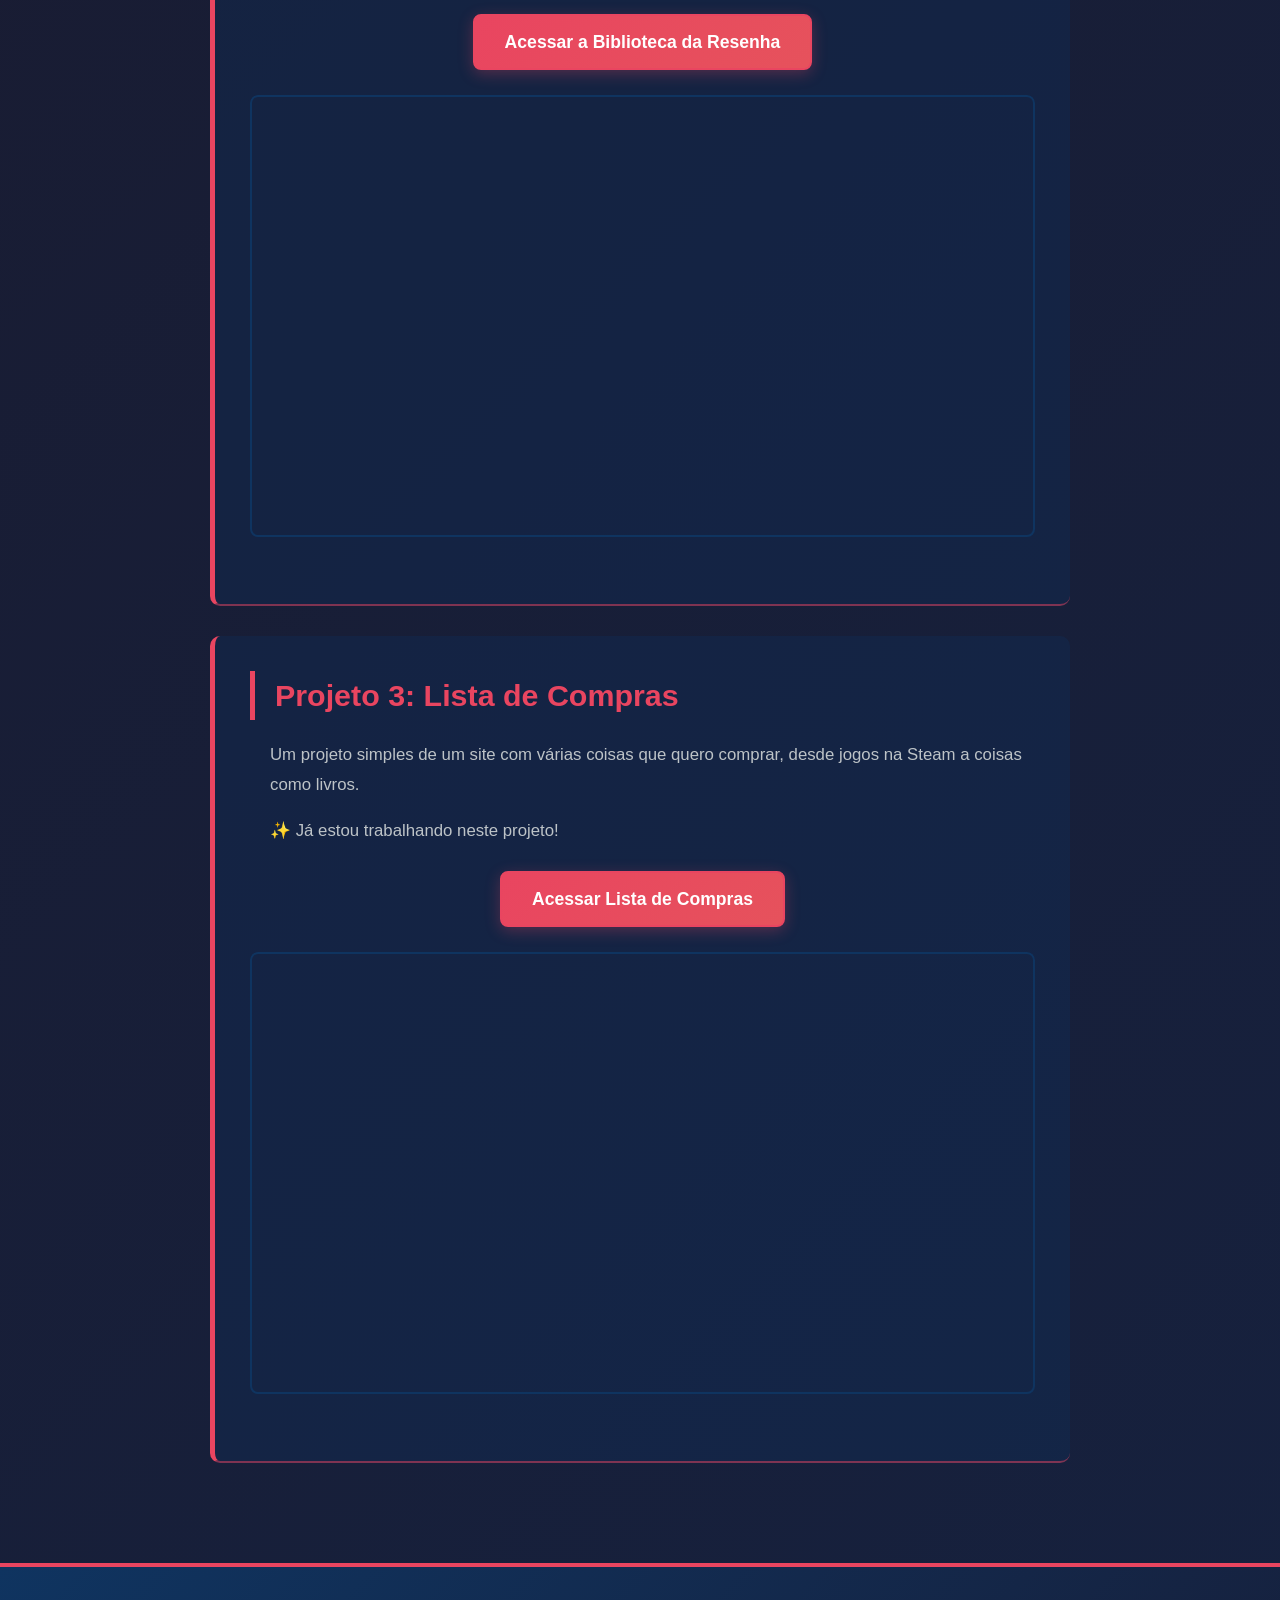
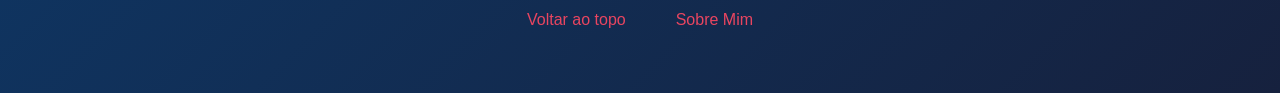
<file: Resenha/Projetos.html>
<!DOCTYPE html>
<html lang="pt-br">
<head>
    <meta charset="UTF-8">
    <meta name="viewport" content="width=device-width, initial-scale=1.0">
    <title>Meus Projetos - Átila Alves</title>
    <link rel="stylesheet" href="Style.css">
</head>
<body class="projetos-page">
    <header class="header">
        <div class="header-content-simple">
            <h1 id="Topo" class="title-simple">Meus Projetos</h1>
            <p class="subtitle-simple">Conheça meus trabalhos em desenvolvimento</p>
        </div>
        <ul class="header-menu">
            <li><a href="Menu.html">Sobre Mim</a></li>
            <li><a href="#Projeto1">Operação Resenha</a></li>
            <li><a href="#Projeto2">Biblioteca de Vídeos</a></li>
            <li><a href="#Projeto3">Lista de Compras</a></li>
            <li><a href="https://docs.google.com/forms/d/1XoLTb7epeRDTNA_qDXXSmYXuCq1gicqDzOc5LkZ7vdk/edit" target="_blank">Ir direto para o projeto 1</a></li>
            <li><a href="Biblioteca da Resenha.html">Ir direto para o projeto 2</a></li>
            <li><a href="Compras.html">Ir direto para o projeto 3</a></li>
            <li><a href="#Final">Voltar ao Final</a></li>
        </ul>
    </header>

    <main class="content-area">
        <section class="project-section">
            <h2 id="Projeto1" class="section-title">Projeto 1: Operação Resenha</h2>
            <p class="section-description">Esse projeto consiste na criação de um formulário para "contratar" pessoas para a Society SUSR: A Sociedade do Sistema Único de Saúde da Resenha. Apesar da brincadeira, a Society SUSR é basicamente um servidor do Discord que vou convidar pessoas para participar, e para entrar eles vão precisar se sair bem no formulário.</p>
            <p class="section-description">✨ Já estou trabalhando neste projeto!</p>
            <div class="project-link">
                <a href="https://docs.google.com/forms/d/1XoLTb7epeRDTNA_qDXXSmYXuCq1gicqDzOc5LkZ7vdk/edit" target="_blank" class="cta-button">Abrir Formulário Operação Resenha</a>
            </div>
            <div class="video-wrapper">
                <iframe width="560" height="315"
                src="https://www.youtube.com/embed/nxMHTWhJzxI?si=E59WCaea12AWeBOb"
                frameborder="0" 
                allow="accelerometer; autoplay; clipboard-write; encrypted-media; gyroscope; picture-in-picture; web-share" 
                referrerpolicy="strict-origin-when-cross-origin"
                allowfullscreen>
                </iframe>
            </div>
        </section>

        <section class="project-section">
            <h2 id="Projeto2" class="section-title">Projeto 2: Biblioteca de Vídeos</h2>
            <p class="section-description">Esse projeto consiste em um armazém onde vou colocar vídeos que gravar de gameplays interessantes sozinho ou com meus amigos, deixando-os salvos lá para serem assistidos a qualquer momento por qualquer um que acesse a biblioteca.</p>
            <p class="section-description">Também planejo gravar outros momentos que não sejam só gameplays, como discussões engraçadas e etc.</p>
            <p class="section-description">✨ Já estou trabalhando neste projeto!</p>
            <div class="project-link">
                <a href="Biblioteca da Resenha.html" class="cta-button">Acessar a Biblioteca da Resenha</a>
            </div>
            <div class="video-wrapper">
                <iframe width="560" height="315" 
                src="https://www.youtube.com/embed/ofmYqXfjFs8?si=mxCat5n7W08gKrc9"
                frameborder="0" 
                allow="accelerometer; autoplay; clipboard-write; encrypted-media; gyroscope; picture-in-picture; web-share" 
                referrerpolicy="strict-origin-when-cross-origin"
                allowfullscreen></iframe>
            </div>
        </section>

        <section class="project-section">
            <h2 id="Projeto3" class="section-title">Projeto 3: Lista de Compras</h2>
            <p class="section-description">Um projeto simples de um site com várias coisas que quero comprar, desde jogos na Steam a coisas como livros.</p>
            <p class="section-description">✨ Já estou trabalhando neste projeto!</p>
            <div class="project-link">
                <a href="Compras.html" class="cta-button">Acessar Lista de Compras</a>
            </div>
            <div class="video-wrapper">
                <iframe width="560" height="315" 
                src="https://www.youtube.com/embed/bIiIrXM7BUA?si=7GX4tAMI3lNrzIPx"
                title="YouTube video player" 
                frameborder="0" 
                allow="accelerometer; autoplay; clipboard-write; encrypted-media; gyroscope; picture-in-picture; web-share"
                referrerpolicy="strict-origin-when-cross-origin"
                allowfullscreen></iframe>
            </div>
        </section>
    </main>

    <footer class="footer" id="Final">
        <ul class="footer-links">
            <li><a href="#Topo">Voltar ao topo</a></li>
            <li><a href="Menu.html">Sobre Mim</a></li>
        </ul>
    </footer>
</body>
</html>
</file>
<file: Resenha/Style.css>
* {
    margin: 0;
    padding: 0;
    box-sizing: border-box;
}

body {
    font-family: 'Segoe UI', Tahoma, Geneva, Verdana, sans-serif;
    background: linear-gradient(135deg, #1a1a2e 0%, #16213e 100%);
    color: #ecf0f1;
    line-height: 1.6;
}

/* HEADER */
.header {
    background: linear-gradient(135deg, #0f3460 0%, #16213e 100%);
    padding: 30px 20px;
    border-bottom: 4px solid #e94560;
    box-shadow: 0 4px 15px rgba(0, 0, 0, 0.3);
}

.header-top {
    display: flex;
    align-items: center;
    justify-content: space-around;
    gap: 30px;
    margin-bottom: 30px;
    flex-wrap: wrap;
}

.header-content {
    text-align: center;
    flex: 1;
    min-width: 300px;
}

.header-image-left,
.header-image-right {
    width: 150px;
    height: auto;
    border-radius: 15px;
    box-shadow: 0 6px 20px rgba(233, 69, 96, 0.4);
    transition: transform 0.3s ease, filter 0.3s ease;
}

.header-image-left:hover,
.header-image-right:hover {
    transform: scale(1.1);
    filter: drop-shadow(0 0 15px rgba(233, 69, 96, 0.6));
}

.title {
    font-size: 3em;
    color: #e94560;
    margin-bottom: 10px;
    text-shadow: 2px 2px 4px rgba(0, 0, 0, 0.5);
}

.subtitle {
    font-size: 1.2em;
    color: #bdc3c7;
    font-style: italic;
}

.header-menu {
    list-style: none;
    display: flex;
    justify-content: center;
    flex-wrap: wrap;
    gap: 20px;
    padding-top: 20px;
    border-top: 2px solid rgba(233, 69, 96, 0.3);
}

.header-menu li {
    display: inline;
}

.header-menu a {
    color: #ecf0f1;
    text-decoration: none;
    font-weight: 500;
    padding: 8px 15px;
    border-radius: 5px;
    transition: all 0.3s ease;
}

/* SEÇÕES DE VÍDEOS */
.video-section {
    padding: 50px 20px;
    margin: 20px 0;
    background: rgba(15, 52, 96, 0.3);
    border-radius: 10px;
    max-width: 1200px;
    margin-left: auto;
    margin-right: auto;
}

.section-title {
    font-size: 2.2em;
    color: #e94560;
    margin-bottom: 10px;
    border-left: 5px solid #e94560;
    padding-left: 20px;
}

.section-description {
    font-size: 1.1em;
    color: #bdc3c7;
    margin-bottom: 30px;
    margin-left: 20px;
}

/* CONTAINER DE VÍDEOS */
.video-container {
    display: grid;
    grid-template-columns: repeat(auto-fit, minmax(600px, 1fr));
    gap: 30px;
    padding: 20px;
}

/* ITEM DE VÍDEO */
.video-item {
    background: rgba(0, 0, 0, 0.4);
    border-radius: 10px;
    padding: 20px;
    transition: transform 0.3s ease, box-shadow 0.3s ease;
    border: 2px solid #0f3460;
}

.video-item:hover {
    transform: translateY(-5px);
    box-shadow: 0 8px 25px rgba(233, 69, 96, 0.3);
    border-color: #e94560;
}

.video-item h3 {
    font-size: 1.4em;
    color: #e94560;
    margin-bottom: 15px;
}

.video-item iframe {
    width: 100%;
    height: auto;
    aspect-ratio: 16 / 9;
    border-radius: 8px;
    margin-bottom: 15px;
}

.video-description {
    color: #bdc3c7;
    font-size: 0.95em;
}

/* FOOTER */
.footer {
    background: linear-gradient(135deg, #0f3460 0%, #16213e 100%);
    padding: 40px 20px;
    text-align: center;
    border-top: 4px solid #e94560;
    margin-top: 50px;
}

.footer-gifs {
    display: flex;
    align-items: center;
    justify-content: center;
    gap: 30px;
    flex-wrap: wrap;
    margin-bottom: 20px;
}

.footer-gif {
    width: 120px;
    height: auto;
    border-radius: 15px;
    box-shadow: 0 8px 20px rgba(233, 69, 96, 0.4);
    transition: transform 0.3s ease;
}

.footer-gif:hover {
    transform: scale(1.05);
}

.footer-content {
    flex: 1;
    min-width: 250px;
}

.footer-text {
    color: #bdc3c7;
    font-size: 1em;
    margin-bottom: 15px;
}

.footer a {
    color: #e94560;
    text-decoration: none;
    font-weight: 500;
    transition: color 0.3s ease;
}

.footer a:hover {
    color: #ff6b7a;
    text-decoration: underline;
}

/* ESTILOS EXCLUSIVOS PARA MENU.HTML E PROJETOS.HTML */

/* Headers simples para Menu e Projetos */
.header-content-simple {
    text-align: center;
    padding: 20px;
}

.title-simple {
    font-size: 2.8em;
    color: #e94560;
    margin-bottom: 10px;
    text-shadow: 2px 2px 4px rgba(0, 0, 0, 0.5);
}

.subtitle-simple {
    font-size: 1.1em;
    color: #bdc3c7;
    font-style: italic;
}

/* Área de conteúdo principal */
.content-area {
    max-width: 900px;
    margin: 0 auto;
    padding: 20px;
}

/* Seções de conteúdo para Menu.html */
.content-section {
    background: rgba(15, 52, 96, 0.3);
    padding: 30px;
    margin: 25px 0;
    border-radius: 10px;
    border-left: 5px solid #e94560;
}

.content-section h2 {
    color: #e94560;
    font-size: 1.8em;
    margin-bottom: 15px;
}

.content-section p {
    color: #bdc3c7;
    font-size: 1em;
    line-height: 1.8;
    margin-bottom: 12px;
}

.content-section p + p {
    margin-top: 12px;
}

/* Seções de projetos para Projetos.html */
.project-section {
    background: rgba(15, 52, 96, 0.3);
    padding: 35px;
    margin: 30px 0;
    border-radius: 10px;
    border-left: 5px solid #e94560;
    border-bottom: 2px solid rgba(233, 69, 96, 0.5);
}

.project-section h2 {
    color: #e94560;
    font-size: 1.9em;
    margin-bottom: 20px;
}

.section-description {
    color: #bdc3c7;
    font-size: 1.05em;
    line-height: 1.8;
    margin-bottom: 15px;
}

/* Wrapper para vídeos responsivos */
.video-wrapper {
    margin: 25px 0;
    border-radius: 8px;
    overflow: hidden;
}

.video-wrapper iframe {
    width: 100%;
    height: auto;
    aspect-ratio: 16 / 9;
    border: 2px solid #0f3460;
    border-radius: 8px;
}

/* Links de chamada para açãoem Projetos */
.project-link {
    margin: 25px 0;
    display: flex;
    justify-content: center;
}

.cta-button {
    display: inline-block;
    background: linear-gradient(135deg, #e94560 0%, #e6525c 100%);
    color: #fff;
    padding: 12px 30px;
    text-decoration: none;
    border-radius: 8px;
    font-weight: 600;
    font-size: 1.1em;
    transition: all 0.3s ease;
    box-shadow: 0 4px 15px rgba(233, 69, 96, 0.3);
    border: 2px solid #e94560;
}

.cta-button:hover {
    background: linear-gradient(135deg, #ff6b7a 0%, #ff7a7a 100%);
    transform: translateY(-2px);
    box-shadow: 0 6px 20px rgba(233, 69, 96, 0.5);
    border-color: #ff6b7a;
}

.cta-button:active {
    transform: translateY(0);
    box-shadow: 0 2px 10px rgba(233, 69, 96, 0.3);
}

/* Lista de projetos no Menu.html */
.projects-links {
    list-style: none;
    padding: 20px 0;
}

.projects-links li {
    margin: 12px 0;
}

.projects-links a {
    color: #e94560;
    text-decoration: none;
    font-weight: 500;
    font-size: 1.05em;
    padding: 10px 15px;
    display: inline-block;
    border-left: 3px solid #e94560;
    padding-left: 15px;
    transition: all 0.3s ease;
}

.projects-links a:hover {
    color: #ff6b7a;
    border-left-color: #ff6b7a;
    padding-left: 20px;
}

/* Footer links */
.footer-links {
    list-style: none;
    display: flex;
    justify-content: center;
    gap: 20px;
    flex-wrap: wrap;
    padding-bottom: 20px;
}

.footer-links li {
    display: inline;
}

.footer-links a {
    color: #e94560;
    text-decoration: none;
    font-weight: 500;
    padding: 8px 15px;
    border-radius: 5px;
    transition: all 0.3s ease;
}

.footer-links a:hover {
    color: #ff6b7a;
    background-color: rgba(233, 69, 96, 0.2);
}

/* RESPONSIVIDADE */
@media (max-width: 768px) {
    .header-top {
        flex-direction: column;
        gap: 20px;
    }

    .header-image-left,
    .header-image-right {
        width: 100px;
    }

    .title-simple {
        font-size: 2em;
    }

    .subtitle-simple {
        font-size: 0.95em;
    }

    .content-area {
        padding: 15px;
    }

    .content-section,
    .project-section {
        padding: 20px;
        margin: 15px 0;
    }

    .content-section h2,
    .project-section h2 {
        font-size: 1.4em;
    }

    .video-wrapper {
        margin: 15px 0;
    }

    .cta-button {
        padding: 10px 25px;
        font-size: 1em;
    }

    .title {
        font-size: 2em;
    }

    .subtitle {
        font-size: 1em;
    }

    .header-menu {
        gap: 10px;
    }

    .header-menu a {
        padding: 6px 10px;
        font-size: 0.9em;
    }

    .section-title {
        font-size: 1.6em;
    }

    .video-container {
        grid-template-columns: 1fr;
        gap: 20px;
    }

    .video-item {
        padding: 15px;
    }

    .footer-image {
        width: 150px;
    }
}

@media (max-width: 480px) {
    .header {
        padding: 20px 10px;
    }

    .header-top {
        gap: 15px;
    }

    .header-image-left,
    .header-image-right {
        width: 80px;
    }

    .title {
        font-size: 1.5em;
    }

    .header-menu {
        flex-direction: column;
        gap: 8px;
    }

    .header-menu a {
        display: block;
        text-align: center;
        padding: 8px 10px;
        font-size: 0.85em;
    }

    .section-title {
        font-size: 1.3em;
        padding-left: 15px;
    }

    .video-section {
        padding: 20px 10px;
    }

    .video-item h3 {
        font-size: 1.1em;
    }

    /* Responsividade Menu e Projetos em mobile */
    .title-simple {
        font-size: 1.6em;
    }

    .subtitle-simple {
        font-size: 0.9em;
    }

    .content-area {
        padding: 10px;
    }

    .content-section,
    .project-section {
        padding: 15px;
        margin: 10px 0;
    }

    .content-section h2,
    .project-section h2 {
        font-size: 1.2em;
        margin-bottom: 15px;
    }

    .section-description {
        font-size: 0.95em;
    }

    .projects-links a {
        padding: 8px 12px;
        padding-left: 12px;
        font-size: 0.95em;
    }

    .projects-links a:hover {
        padding-left: 18px;
    }

    .cta-button {
        padding: 9px 20px;
        font-size: 0.95em;
    }

    .footer-links {
        gap: 10px;
        flex-direction: column;
    }

    .footer-links a {
        display: block;
        text-align: center;
        padding: 8px 10px;
        font-size: 0.9em;
    }
}

/* EFEITO DE SCROLL SUAVE */
html {
    scroll-behavior: smooth;
}

/* LINKS */
a {
    color: #e94560;
    text-decoration: none;
    transition: color 0.3s ease;
}

a:hover {
    color: #ff6b7a;
    text-decoration: underline;
}

/* Estilos exclusivos para Compras.html */
.compras-page {
    background-color: #f5f5f5;
}

.shopping-item {
    background-color: white;
    border-radius: 8px;
    padding: 20px;
    margin-bottom: 20px;
    box-shadow: 0 2px 4px rgba(0, 0, 0, 0.1);
    transition: transform 0.3s ease, box-shadow 0.3s ease;
}

.shopping-item:hover {
    transform: translateY(-5px);
    box-shadow: 0 4px 8px rgba(0, 0, 0, 0.15);
}

.shopping-item h3 {
    color: #333;
    margin-bottom: 10px;
    font-size: 1.3em;
    border-bottom: 2px solid #007bff;
    padding-bottom: 8px;
}

.item-image-placeholder {
    width: 100%;
    height: 250px;
    background-color: #e0e0e0;
    border-radius: 6px;
    margin-bottom: 15px;
    display: flex;
    align-items: center;
    justify-content: center;
    font-size: 14px;
    color: #999;
    text-align: center;
    padding: 10px;
    box-sizing: border-box;
}

.item-description {
    color: #666;
    margin-bottom: 15px;
    line-height: 1.6;
}

.item-link {
    display: inline-block;
    background-color: #007bff;
    color: white;
    padding: 10px 20px;
    text-decoration: none;
    border-radius: 5px;
    font-weight: bold;
    transition: background-color 0.3s ease;
}

.item-link:hover {
    background-color: #0056b3;
}

.shopping-category {
    margin-bottom: 40px;
}

.shopping-category h2 {
    font-size: 1.8em;
    color: #333;
    margin-bottom: 20px;
    border-bottom: 3px solid #007bff;
    padding-bottom: 10px;
}

.items-grid {
    display: grid;
    grid-template-columns: repeat(auto-fill, minmax(300px, 1fr));
    gap: 20px;
}

@media (max-width: 768px) {
    .items-grid {
        grid-template-columns: 1fr;
    }

    .shopping-item h3 {
        font-size: 1.1em;
    }

    .item-image-placeholder {
        height: 200px;
    }
}
</file>
